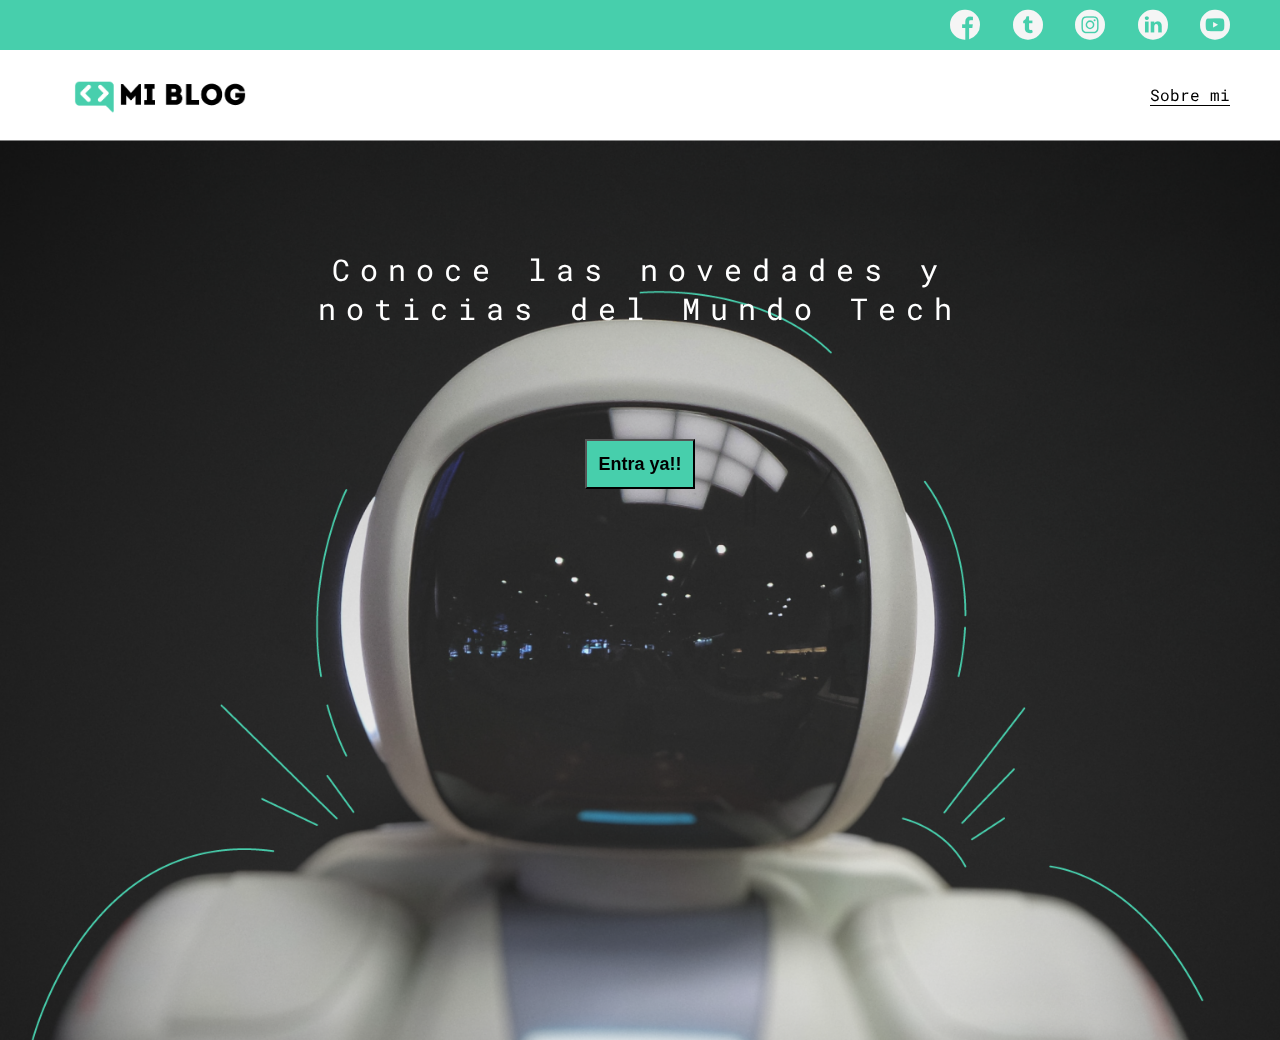
<file: index.html>
<!DOCTYPE html>
<html lang="en">
<head>
    <meta charset="UTF-8">
    <meta name="viewport" content="width=device-width, initial-scale=1.0">
    <link rel="stylesheet" href="css/main.css">
    <link rel="stylesheet" href="css/font/flaticon.css">
    <link rel="stylesheet" href="css/media-queries.css">
    <title>Mi Blog</title>
</head>
<body class="home-body">
    <header>
        <section class="header-icons-container">
            <div class="icons">
                <a href=""><span class="flaticon-001-facebook"></span></a>
                <a href=""><span class="flaticon-002-twitter"></span></a>
                <a href=""><span class="flaticon-011-instagram"></span></a>
                <a href=""><span class="flaticon-010-linkedin"></span></a>
                <a href=""><span class="flaticon-008-youtube"></span></a>
            </div>
        </section>
        <nav>
            <section class="nav-logo-container">
                    <a href=""><img src="assets/img/Logo-negro.png" alt="Logo de mi blog"></a>
            </section>
            <section class="profile-link">
                <a href="perfil.html">Sobre mi</a>
            </section>
        </nav>
    </header>
    <main class="home-main">
        <section>
            <p class="home-main-text">Conoce las novedades y noticias del Mundo Tech</p>
            <button class="home-main-button">
                <a href="blogs.html">Entra ya!!</a>
            </button>
        </section>
    </main>
</body>
</html>
</file>
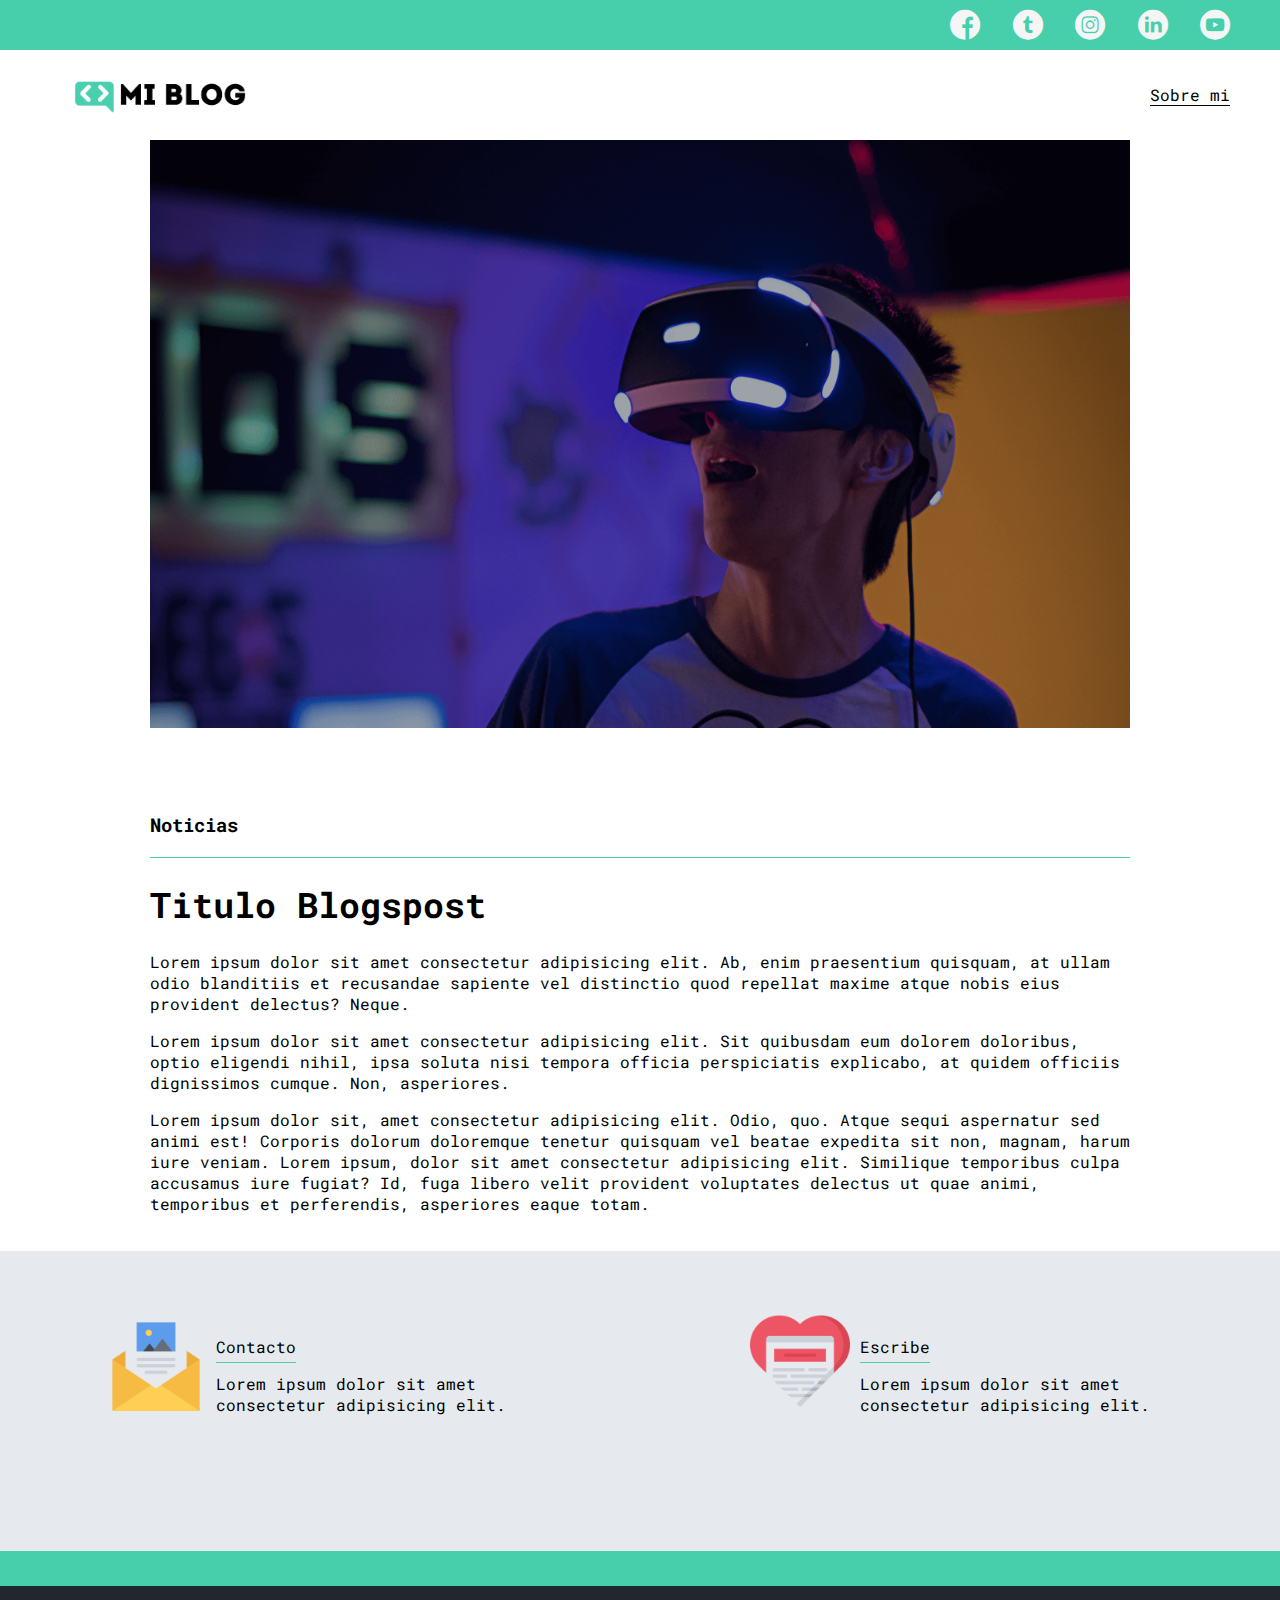
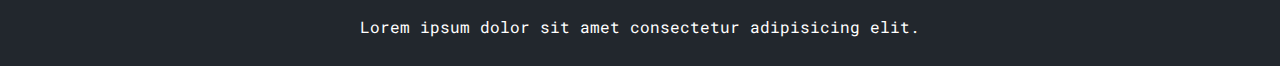
<file: blog.html>
<!DOCTYPE html>
<html lang="en">
<head>
    <meta charset="UTF-8">
    <meta name="viewport" content="width=device-width, initial-scale=1.0">
    <link rel="stylesheet" href="css/main.css">
    <link rel="stylesheet" href="css/font/flaticon.css">
    <link rel="stylesheet" href="css/media-queries.css">
    <title>Mi Blog</title>
</head>
<body>
    <header>
        <section class="header-icons-container">
            <div class="icons">
                <a href=""><span class="flaticon-001-facebook"></span></a>
                <a href=""><span class="flaticon-002-twitter"></span></a>
                <a href=""><span class="flaticon-011-instagram"></span></a>
                <a href=""><span class="flaticon-010-linkedin"></span></a>
                <a href=""><span class="flaticon-008-youtube"></span></a>
            </div>
        </section>
        <nav>
            <section class="nav-logo-container">
                    <a href="index.html"><img src="assets/img/Logo-negro.png" alt="Logo de mi blog"></a>
            </section>
            <section class="profile-link">
                <a href="perfil.html">Sobre mi</a>
            </section>
        </nav>
    </header>
    <main>
        <section class="grid-container blogpost-img-container">
            <img src="assets/img/post-1.png" alt="">
        </section>
        <secttion class="blogpost-main-container">
            <div class="grid-container">
                <h3>Noticias</h3>
                <article>
                    <h1>Titulo Blogspost</h1>
                    <p> Lorem ipsum dolor sit amet consectetur adipisicing elit. Ab, enim praesentium quisquam, at ullam odio blanditiis et recusandae sapiente vel distinctio quod repellat maxime atque nobis eius provident delectus? Neque.</p>
                    <p>Lorem ipsum dolor sit amet consectetur adipisicing elit. Sit quibusdam eum dolorem doloribus, optio eligendi nihil, ipsa soluta nisi tempora officia perspiciatis explicabo, at quidem officiis dignissimos cumque. Non, asperiores.</p>
                    <p>Lorem ipsum dolor sit, amet consectetur adipisicing elit. Odio, quo. Atque sequi aspernatur sed animi est! Corporis dolorum doloremque tenetur quisquam vel beatae expedita sit non, magnam, harum iure veniam. Lorem ipsum, dolor sit amet consectetur adipisicing elit. Similique temporibus culpa accusamus iure fugiat? Id, fuga libero velit provident voluptates delectus ut quae animi, temporibus et perferendis, asperiores eaque totam.</p>
                </article>
            </div>
        </secttion>
        <section class="contact-main-container">
            <div>
                <img src="assets/img/013-newsletter.png" alt="">
                <div class="contact-left">
                    <a href="">Contacto</a>
                    <p>Lorem ipsum dolor sit amet consectetur adipisicing elit.</p>
                </div>
            </div>
            <div>
                <img src="assets/img/006-like.png" alt="">
                <div class="contact-right">
                    <a href="">Escribe</a>
                    <p>Lorem ipsum dolor sit amet consectetur adipisicing elit.</p>
                </div>
            </div>
        </section>
    </main>
    <footer>
        <p>Lorem ipsum dolor sit amet consectetur adipisicing elit.</p>
    </footer>
</body>
</html>
</file>
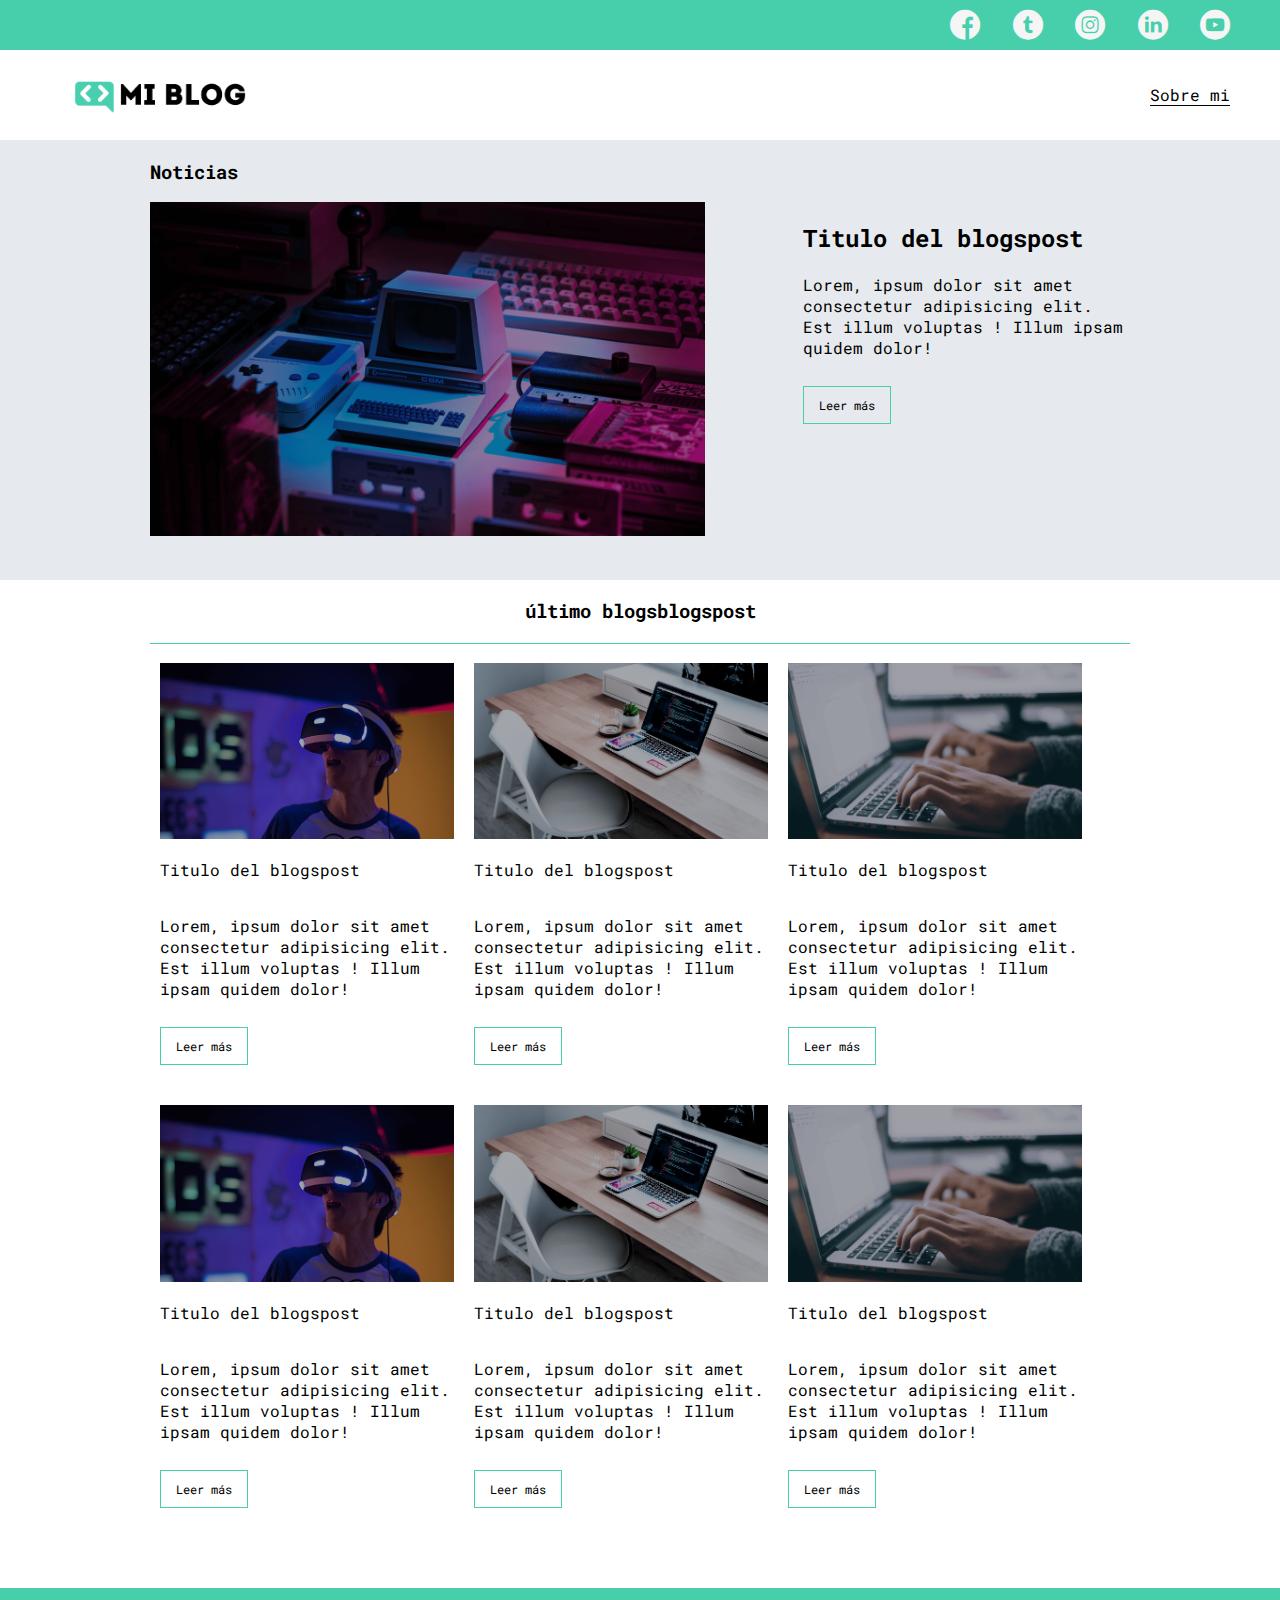
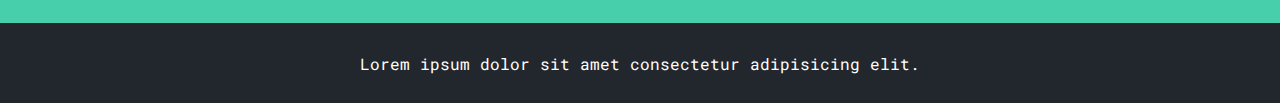
<file: blogs.html>
<!DOCTYPE html>
<html lang="en">
<head>
    <meta charset="UTF-8">
    <meta name="viewport" content="width=device-width, initial-scale=1.0">
    <link rel="stylesheet" href="css/main.css">
    <link rel="stylesheet" href="css/font/flaticon.css">
    <link rel="stylesheet" href="css/media-queries.css">
    <title>Mi Blog</title>
</head>
<body>
    <header>
        <section class="header-icons-container">
            <div class="icons">
                <a href=""><span class="flaticon-001-facebook"></span></a>
                <a href=""><span class="flaticon-002-twitter"></span></a>
                <a href=""><span class="flaticon-011-instagram"></span></a>
                <a href=""><span class="flaticon-010-linkedin"></span></a>
                <a href=""><span class="flaticon-008-youtube"></span></a>
            </div>
        </section>
        <nav>
            <section class="nav-logo-container">
                    <a href="index.html"><img src="assets/img/Logo-negro.png" alt="Logo de mi blog"></a>
            </section>
            <section class="profile-link">
                <a href="perfil.html">Sobre mi</a>
            </section>
        </nav>
    </header>
    <main class="blogs-main">
        <section class="blogs-news-container">
            <div class="grid-container blogs-main-news">
                <h3>Noticias</h3>
                <div class="blogs-news-img-container">
                    <img src="assets/img/main-news-img.png" alt="">
                </div>
                <div class="blogs-news-info-container">
                    <h2>Titulo del blogspost</h2>
                    <p>Lorem, ipsum dolor sit amet consectetur adipisicing elit. Est illum voluptas ! Illum ipsam quidem dolor!</p>
                    <a href="blog.html" class="blogs-button">Leer más</a>
                </div>
            </div>
        </section>
        <section class="blogs-posts-container">
            <div class="grid-container">
                <h3>último blogsblogspost</h3>
                <article class="posts-container">
                    <img src="assets/img/post-1.png" alt="">
                    <p>Titulo del blogspost</p>
                    <p>Lorem, ipsum dolor sit amet consectetur adipisicing elit. Est illum voluptas ! Illum ipsam quidem dolor!</p>
                    <a href="blog.html" class="blogs-button">Leer más</a>
                </article>
                <article class="posts-container">
                    <img src="assets/img/post-2.png" alt="">
                    <p>Titulo del blogspost</p>
                    <p>Lorem, ipsum dolor sit amet consectetur adipisicing elit. Est illum voluptas ! Illum ipsam quidem dolor!</p>
                    <a href="blog.html" class="blogs-button">Leer más</a>
                </article>
                <article class="posts-container">
                    <img src="assets/img/post-3.png" alt="">
                    <p>Titulo del blogspost</p>
                    <p>Lorem, ipsum dolor sit amet consectetur adipisicing elit. Est illum voluptas ! Illum ipsam quidem dolor!</p>
                    <a href="" class="blogs-button">Leer más</a>
                </article>
                <article class="posts-container">
                    <img src="assets/img/post-1.png" alt="">
                    <p>Titulo del blogspost</p>
                    <p>Lorem, ipsum dolor sit amet consectetur adipisicing elit. Est illum voluptas ! Illum ipsam quidem dolor!</p>
                    <a href="blog.html" class="blogs-button">Leer más</a>
                </article>
                <article class="posts-container">
                    <img src="assets/img/post-2.png" alt="">
                    <p>Titulo del blogspost</p>
                    <p>Lorem, ipsum dolor sit amet consectetur adipisicing elit. Est illum voluptas ! Illum ipsam quidem dolor!</p>
                    <a href="blog.html" class="blogs-button">Leer más</a>
                </article>
                <article class="posts-container">
                    <img src="assets/img/post-3.png" alt="">
                    <p>Titulo del blogspost</p>
                    <p>Lorem, ipsum dolor sit amet consectetur adipisicing elit. Est illum voluptas ! Illum ipsam quidem dolor!</p>
                    <a href="blog.html" class="blogs-button">Leer más</a>
                </article>
            </div>
        </section>
    </main>
    <footer>
        <p>Lorem ipsum dolor sit amet consectetur adipisicing elit.</p>
    </footer>
</body>
</html>
</file>
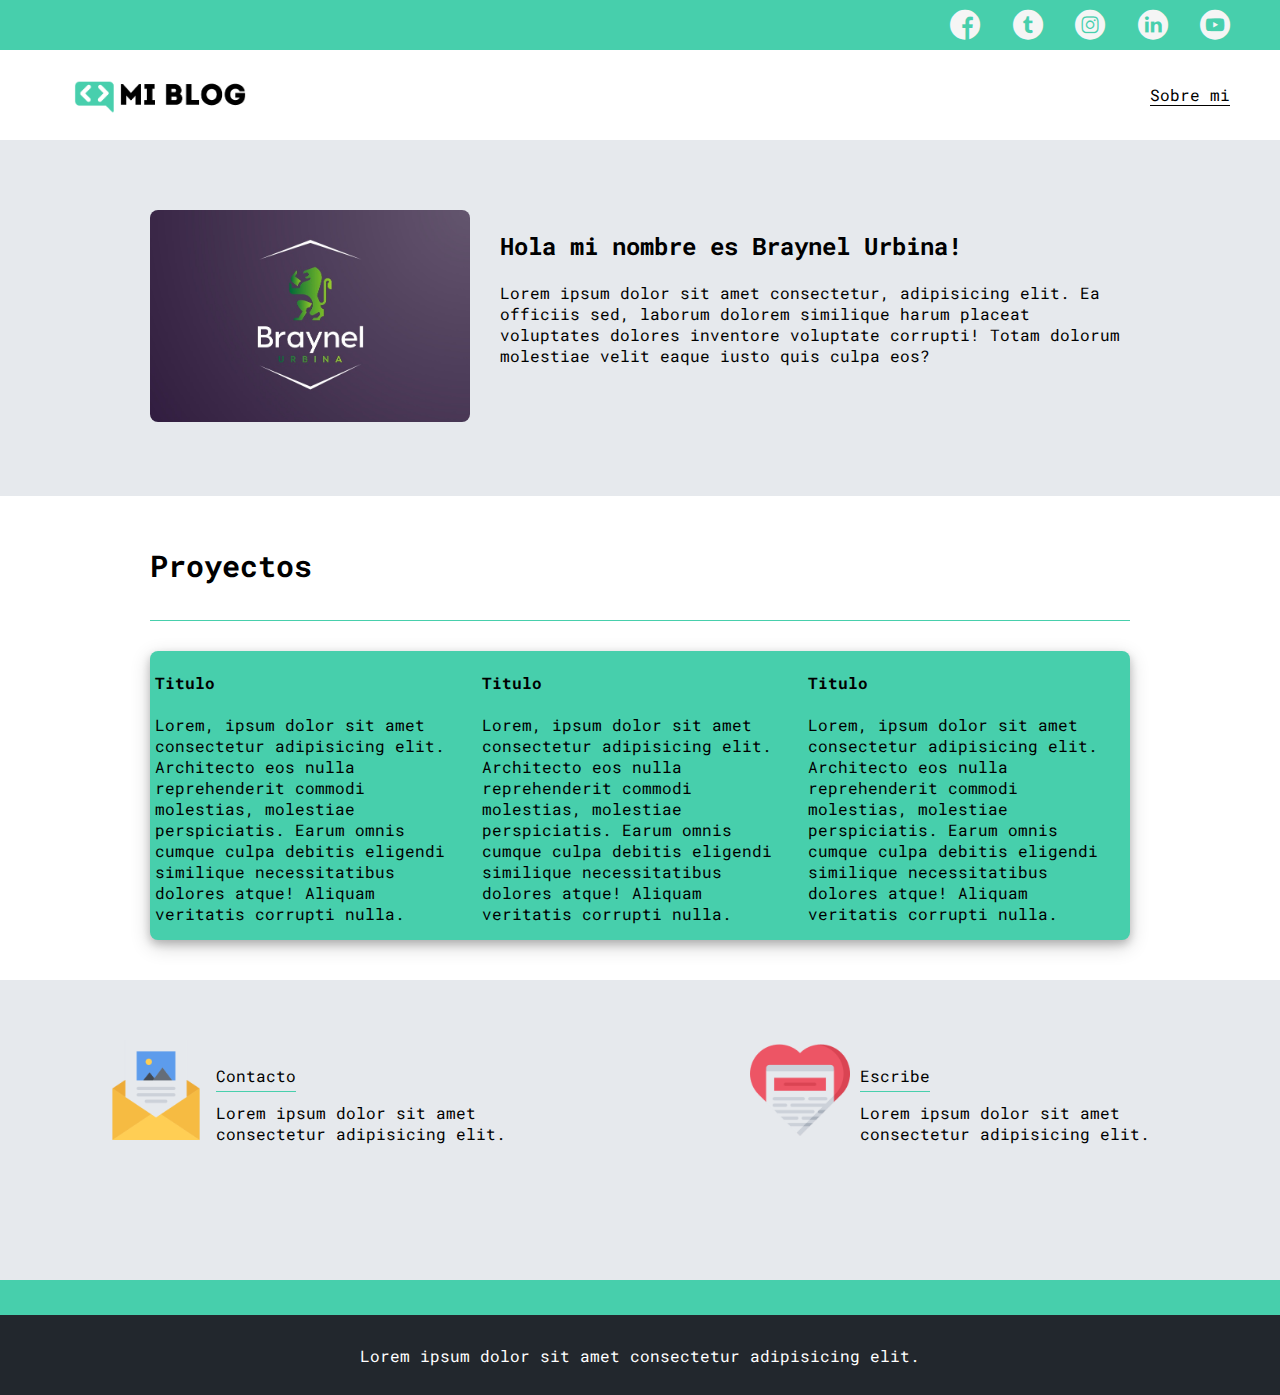
<file: perfil.html>
<!DOCTYPE html>
<html lang="en">
<head>
    <meta charset="UTF-8">
    <meta name="viewport" content="width=device-width, initial-scale=1.0">
    <link rel="stylesheet" href="css/main.css">
    <link rel="stylesheet" href="css/font/flaticon.css">
    <link rel="stylesheet" href="css/media-queries.css">
    <title>Mi Blog</title>
</head>
<body>
    <header>
        <section class="header-icons-container">
            <div class="icons">
                <a href=""><span class="flaticon-001-facebook"></span></a>
                <a href=""><span class="flaticon-002-twitter"></span></a>
                <a href=""><span class="flaticon-011-instagram"></span></a>
                <a href=""><span class="flaticon-010-linkedin"></span></a>
                <a href=""><span class="flaticon-008-youtube"></span></a>
            </div>
        </section>
        <nav>
            <section class="nav-logo-container">
                    <a href="index.html"><img src="assets/img/Logo-negro.png" alt="Logo de mi blog"></a>
            </section>
            <section class="profile-link">
                <a href="perfil.html">Sobre mi</a>
            </section>
        </nav>
    </header>
    <main>
        <section class="profile-main-container">
            <div class="grid-container profile-container">
                <div>
                    <img src="assets/img/_.jpg" alt="">
                </div>
                <div>
                    <h2>Hola mi nombre es Braynel Urbina!</h2>
                    <p>Lorem ipsum dolor sit amet consectetur, adipisicing elit. Ea officiis sed, laborum dolorem similique harum placeat voluptates dolores inventore voluptate corrupti! Totam dolorum molestiae velit eaque iusto quis culpa eos?</p>
                </div>
            </div>
        </section>
        <section class="profile-main-proyects">
            <div class="grid-container">
                <h3>Proyectos</h3>
                <div class="proyects-main-container">
                    <article class="proyects-container">
                        <h4>Titulo</h4>
                        <p>Lorem, ipsum dolor sit amet consectetur adipisicing elit. Architecto eos nulla reprehenderit commodi molestias, molestiae perspiciatis. Earum omnis cumque culpa debitis eligendi similique necessitatibus dolores atque! Aliquam veritatis corrupti nulla.</p>
                    </article>
                    <article class="proyects-container">
                        <h4>Titulo</h4>
                        <p>Lorem, ipsum dolor sit amet consectetur adipisicing elit. Architecto eos nulla reprehenderit commodi molestias, molestiae perspiciatis. Earum omnis cumque culpa debitis eligendi similique necessitatibus dolores atque! Aliquam veritatis corrupti nulla.</p>
                    </article>
                    <article class="proyects-container">
                        <h4>Titulo</h4>
                        <p>Lorem, ipsum dolor sit amet consectetur adipisicing elit. Architecto eos nulla reprehenderit commodi molestias, molestiae perspiciatis. Earum omnis cumque culpa debitis eligendi similique necessitatibus dolores atque! Aliquam veritatis corrupti nulla.</p>
                    </article>
                </div>
            </div>
        </section>
        <section class="contact-main-container">
            <div>
                <img src="assets/img/013-newsletter.png" alt="">
                <div class="contact-left">
                    <a href="">Contacto</a>
                    <p>Lorem ipsum dolor sit amet consectetur adipisicing elit.</p>
                </div>
            </div>
            <div>
                <img src="assets/img/006-like.png" alt="">
                <div class="contact-right">
                    <a href="">Escribe</a>
                    <p>Lorem ipsum dolor sit amet consectetur adipisicing elit.</p>
                </div>
            </div>
        </section>
    </main>
    <footer>
        <p>Lorem ipsum dolor sit amet consectetur adipisicing elit.</p>
    </footer>
</body>
</html>
</file>
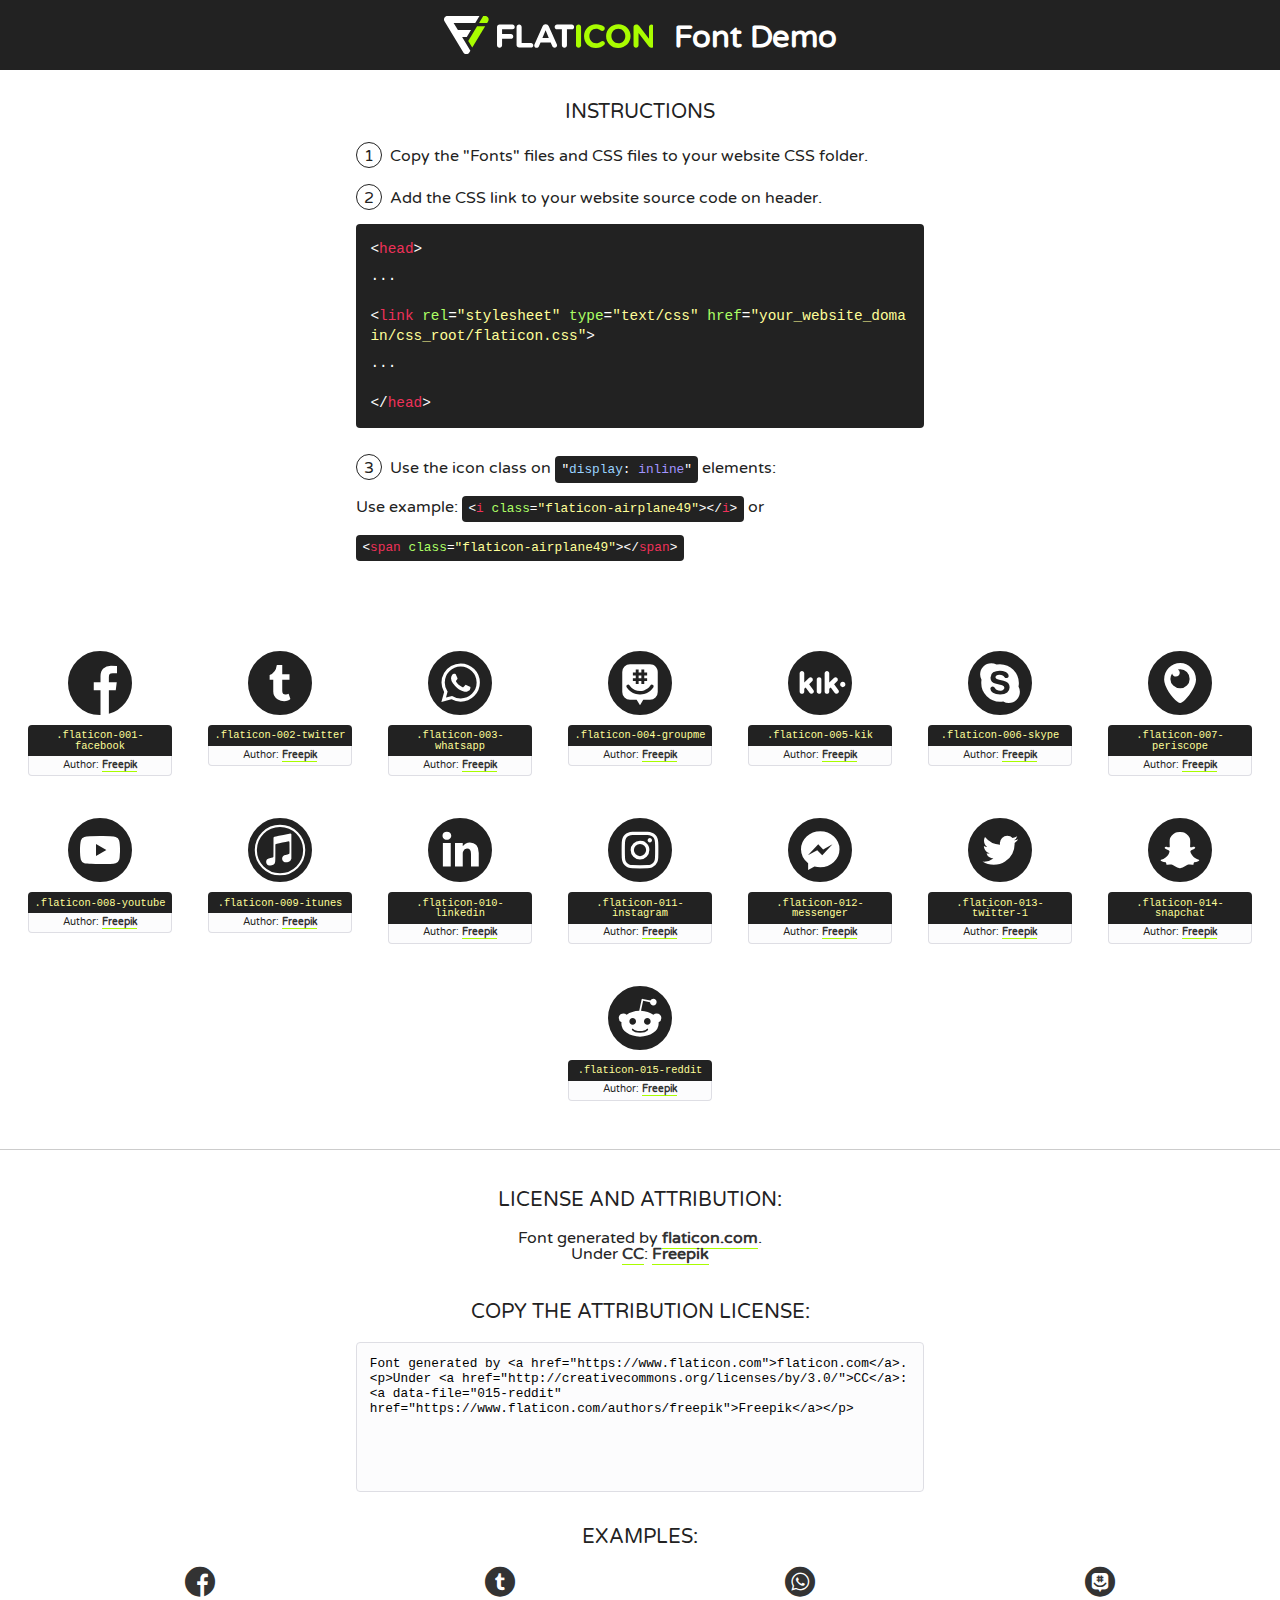
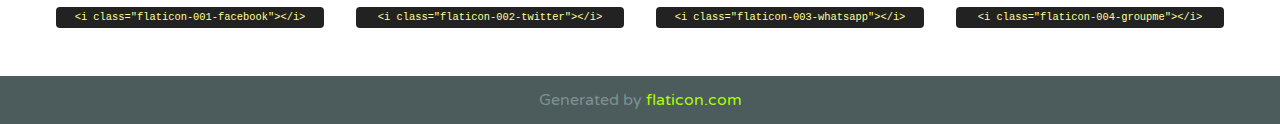
<file: css/font/flaticon.html>
<!DOCTYPE html>
<!--
  Flaticon icon font: Flaticon
  Creation date: 20/12/2018 09:27
-->
<html>
<!DOCTYPE html>
<html>

<head>
    <title>Flaticon WebFont</title>
    <link href="http://fonts.googleapis.com/css?family=Varela+Round" rel="stylesheet" type="text/css" />
    <link rel="stylesheet" type="text/css" href="flaticon.css">
    <meta charset="UTF-8">
    <style>
    html, body, div, span, applet, object, iframe,
    h1, h2, h3, h4, h5, h6, p, blockquote, pre,
    a, abbr, acronym, address, big, cite, code,
    del, dfn, em, img, ins, kbd, q, s, samp,
    small, strike, strong, sub, sup, tt, var,
    b, u, i, center,
    dl, dt, dd, ol, ul, li,
    fieldset, form, label, legend,
    table, caption, tbody, tfoot, thead, tr, th, td,
    article, aside, canvas, details, embed, 
    figure, figcaption, footer, header, hgroup, 
    menu, nav, output, ruby, section, summary,
    time, mark, audio, video {
        margin: 0;
        padding: 0;
        border: 0;
        font-size: 100%;
        font: inherit;
        vertical-align: baseline;
    }
    /* HTML5 display-role reset for older browsers */
    article, aside, details, figcaption, figure, 
    footer, header, hgroup, menu, nav, section {
        display: block;
    }
    body {
        line-height: 1;
    }
    ol, ul {
        list-style: none;
    }
    blockquote, q {
        quotes: none;
    }
    blockquote:before, blockquote:after,
    q:before, q:after {
        content: '';
        content: none;
    }
    table {
        border-collapse: collapse;
        border-spacing: 0;
    }
    body {
        font-family: 'Varela Round', Helvetica, Arial, sans-serif;
        font-size: 16px;
        color: #222;
    }
    a {
        color: #333;
        border-bottom: 1px solid #a9fd00;
        font-weight: bold;
        text-decoration: none;
    }
    * {
        -moz-box-sizing: border-box;
        -webkit-box-sizing: border-box;
        box-sizing: border-box;
        margin: 0;
        padding: 0;
    }
    [class^="flaticon-"]:before, [class*=" flaticon-"]:before, [class^="flaticon-"]:after, [class*=" flaticon-"]:after {
        font-family: Flaticon;
        font-size: 30px;
        font-style: normal;
        margin-left: 20px;
        color: #333;
    }
    .wrapper {
        max-width: 600px;
        margin: auto;
        padding: 0 1em;
    }
    .title {
        font-size: 1.25em;
        text-align: center;
        margin-bottom: 1em;
        text-transform: uppercase;
    }
    header {
        text-align: center;
        background-color: #222;
        color: #fff;
        padding: 1em;
    }
    header .logo {
        width: 210px;
        height: 38px;
        display: inline-block;
        vertical-align: middle;
        margin-right: 1em;
        border: none;
    }
    header strong {
        font-size: 1.95em;
        font-weight: bold;
        vertical-align: middle;
        margin-top: 5px;
        display: inline-block;
    }
    .demo {
        margin: 2em auto;
        line-height: 1.25em;
    }
    .demo ul li {
        margin-bottom: 1em;
    }
    .demo ul li .num {
        color: #222;
        border-radius: 20px;
        display: inline-block;
        width: 26px;
        padding: 3px;
        height: 26px;
        text-align: center;
        margin-right: 0.5em;
        border: 1px solid #222;
    }
    .demo ul li code {
        background-color: #222;
        border-radius: 4px;
        padding: 0.25em 0.5em;
        display: inline-block;
        color: #fff;
        font-family: Consolas,Monaco,Lucida Console,Liberation Mono,DejaVu Sans Mono,Bitstream Vera Sans Mono,Courier New, monospace;
        font-weight: lighter;
        margin-top: 1em;
        font-size: 0.8em;
        word-break: break-all;
    }
    .demo ul li code.big {
        padding: 1em;
        font-size: 0.9em;
    }
    .demo ul li code .red {
        color: #EF3159;
    }
    .demo ul li code .green {
        color: #ACFF65;
    }
    .demo ul li code .yellow {
        color: #FFFF99;
    }
    .demo ul li code .blue {
        color: #99D3FF;
    }
    .demo ul li code .purple {
        color: #A295FF;
    }
    .demo ul li code .dots {
        margin-top: 0.5em;
        display: block;
    }
    #glyphs {
        border-bottom: 1px solid #ccc;
        padding: 2em 0;
        text-align: center;
    }
    .glyph {
        display: inline-block;
        width: 9em;
        margin: 1em;
        text-align: center;
        vertical-align: top;
        background: #FFF;
    }
    .glyph .glyph-icon {
        padding: 10px;
        display: block;
        font-family:"Flaticon";
        font-size: 64px;
        line-height: 1;
    }
    .glyph .glyph-icon:before {
        font-size: 64px;
        color: #222;
        margin-left: 0;
    }
    .class-name {
        font-size: 0.65em;
        background-color: #222;
        color: #fff;
        border-radius: 4px 4px 0 0;
        padding: 0.5em;
        color: #FFFF99;
        font-family: Consolas,Monaco,Lucida Console,Liberation Mono,DejaVu Sans Mono,Bitstream Vera Sans Mono,Courier New, monospace;
    }
    .author-name {
        font-size: 0.6em;
        background-color: #fcfcfd;
        border: 1px solid #DEDEE4;
        border-top: 0;
        border-radius: 0 0 4px 4px;
        padding: 0.5em;
    }
    .class-name:last-child {
        font-size: 10px;
        color:#888;
    }
    .class-name:last-child a {
        font-size: 10px;
        color:#555;
    }
    .class-name:last-child a:hover {
        color:#a9fd00;
    }
    .glyph > input {
        display: block;
        width: 100px;
        margin: 5px auto;
        text-align: center;
        font-size: 12px;
        cursor: text;
    }
    .glyph > input.icon-input {
        font-family:"Flaticon";
        font-size: 16px;
        margin-bottom: 10px;
    }
    .attribution .title {
        margin-top: 2em;
    }
    .attribution textarea {
        background-color: #fcfcfd;
        padding: 1em;
        border: none;
        box-shadow: none;
        border: 1px solid #DEDEE4;
        border-radius: 4px;
        resize: none;
        width: 100%;
        height: 150px;
        font-size: 0.8em;
        font-family: Consolas,Monaco,Lucida Console,Liberation Mono,DejaVu Sans Mono,Bitstream Vera Sans Mono,Courier New, monospace;
        -webkit-appearance: none;
    }
    .iconsuse {
        margin: 2em auto;
        text-align: center;
        max-width: 1200px;
    }
    .iconsuse:after {
        content: '';
        display: table;
        clear: both;
    }
    .iconsuse .image {
        float: left;
        width: 25%;
        padding: 0 1em;
    }
    .iconsuse .image p {
        margin-bottom: 1em;
    }
    .iconsuse .image span {
        display: block;
        font-size: 0.65em;
        background-color: #222;
        color: #fff;
        border-radius: 4px;
        padding: 0.5em;
        color: #FFFF99;
        margin-top: 1em;
        font-family: Consolas,Monaco,Lucida Console,Liberation Mono,DejaVu Sans Mono,Bitstream Vera Sans Mono,Courier New, monospace;
    }
    #footer {
        text-align: center;
        background-color: #4C5B5C;
        color: #7c9192;
        padding: 1em;
    }
    #footer a {
        border: none;
        color: #a9fd00;
        font-weight: normal;
    }
    @media (max-width: 960px) {
        .iconsuse .image {
            width: 50%;
        }
    }
    @media (max-width: 560px) {
        .iconsuse .image {
            width: 100%;
        }
    }
    </style>
</head>

<body class="characters-off">

    <header>
        <a href="https://www.flaticon.com" target="_blank" class="logo">
            <svg version="1.1" xmlns="http://www.w3.org/2000/svg" xmlns:xlink="http://www.w3.org/1999/xlink" xmlns:a="http://ns.adobe.com/AdobeSVGViewerExtensions/3.0/" viewBox="0 0 560.875 102.036" enable-background="new 0 0 560.875 102.036" xml:space="preserve">
                <defs>
                </defs>
                <g>
                    <g class="letters">
                        <path fill="#ffffff" d="M141.596,29.675c0-3.777,2.985-6.767,6.764-6.767h34.438c3.426,0,6.15,2.728,6.15,6.15
                        c0,3.43-2.724,6.149-6.15,6.149h-27.674v13.091h23.719c3.429,0,6.151,2.724,6.151,6.15c0,3.43-2.723,6.149-6.151,6.149h-23.719
                        v17.574c0,3.773-2.986,6.761-6.764,6.761c-3.779,0-6.764-2.989-6.764-6.761V29.675z"></path>
                        <path fill="#ffffff" d="M193.844,29.149c0-3.781,2.985-6.767,6.764-6.767c3.776,0,6.763,2.985,6.763,6.767v42.957h25.039
                        c3.426,0,6.149,2.726,6.149,6.153c0,3.425-2.723,6.15-6.149,6.15h-31.802c-3.779,0-6.764-2.986-6.764-6.768V29.149z"></path>
                        <path fill="#ffffff" d="M241.891,75.71l21.438-48.407c1.492-3.341,4.215-5.357,7.906-5.357h0.792
                        c3.686,0,6.323,2.017,7.815,5.357l21.439,48.407c0.436,0.967,0.701,1.845,0.701,2.723c0,3.602-2.809,6.501-6.414,6.501
                        c-3.161,0-5.269-1.845-6.499-4.655l-4.132-9.661h-27.059l-4.301,10.102c-1.144,2.631-3.426,4.214-6.237,4.214
                        c-3.517,0-6.24-2.81-6.24-6.325C241.1,77.64,241.451,76.677,241.891,75.71z M279.932,58.666l-8.521-20.297l-8.526,20.297H279.932
                        z"></path>
                        <path fill="#ffffff" d="M314.864,35.387H301.86c-3.429,0-6.239-2.813-6.239-6.238c0-3.429,2.811-6.24,6.239-6.24h39.533
                        c3.426,0,6.237,2.811,6.237,6.24c0,3.425-2.811,6.238-6.237,6.238h-13.001v42.785c0,3.773-2.99,6.761-6.764,6.761
                        c-3.779,0-6.764-2.989-6.764-6.761V35.387z"></path>
                        <path fill="#A9FD00" d="M352.615,29.149c0-3.781,2.985-6.767,6.767-6.767c3.774,0,6.761,2.985,6.761,6.767v49.024
                        c0,3.773-2.987,6.761-6.761,6.761c-3.781,0-6.767-2.989-6.767-6.761V29.149z"></path>
                        <path fill="#A9FD00" d="M374.132,53.836v-0.179c0-17.481,13.178-31.801,32.065-31.801c9.22,0,15.459,2.458,20.557,6.238
                        c1.402,1.054,2.637,2.985,2.637,5.357c0,3.692-2.985,6.59-6.681,6.59c-1.845,0-3.071-0.702-4.044-1.319
                        c-3.776-2.813-7.729-4.393-12.562-4.393c-10.364,0-17.831,8.611-17.831,19.154v0.173c0,10.542,7.291,19.329,17.831,19.329
                        c5.715,0,9.492-1.756,13.359-4.834c1.049-0.874,2.458-1.491,4.039-1.491c3.429,0,6.325,2.813,6.325,6.236
                        c0,2.106-1.056,3.78-2.282,4.834c-5.539,4.834-12.036,7.733-21.878,7.733C387.572,85.464,374.132,71.493,374.132,53.836z"></path>
                        <path fill="#A9FD00" d="M433.009,53.836v-0.179c0-17.481,13.79-31.801,32.766-31.801c18.981,0,32.592,14.143,32.592,31.628v0.173
                        c0,17.483-13.785,31.807-32.769,31.807C446.625,85.464,433.009,71.32,433.009,53.836z M484.224,53.836v-0.179
                        c0-10.539-7.725-19.326-18.626-19.326c-10.893,0-18.449,8.611-18.449,19.154v0.173c0,10.542,7.73,19.329,18.626,19.329
                        C476.676,72.986,484.224,64.378,484.224,53.836z"></path>
                        <path fill="#A9FD00" d="M506.233,29.321c0-3.774,2.99-6.763,6.767-6.763h1.401c3.252,0,5.183,1.583,7.029,3.953l26.093,34.265
                        V29.059c0-3.692,2.99-6.677,6.681-6.677c3.683,0,6.671,2.985,6.671,6.677v48.934c0,3.78-2.987,6.765-6.764,6.765h-0.436
                        c-3.257,0-5.188-1.581-7.034-3.953l-27.056-35.492v32.944c0,3.687-2.985,6.676-6.678,6.676c-3.683,0-6.673-2.989-6.673-6.676
                        V29.321z"></path>
                    </g>
                    <g class="insignia">
                        <path fill="#ffffff" d="M48.372,56.137h12.517l11.156-18.537H37.186L25.688,18.539h57.825L94.668,0H9.271
                        C5.925,0,2.842,1.801,1.198,4.716c-1.644,2.907-1.593,6.482,0.134,9.343l50.38,83.501c1.678,2.781,4.689,4.476,7.938,4.476
                        c3.246,0,6.257-1.695,7.935-4.476l2.898-4.804L48.372,56.137z"></path>
                        <g class="i">
                            <path fill="#A9FD00" d="M93.575,18.539h0.031v0.004l21.652,0.004l2.705-4.488c1.727-2.861,1.778-6.436,0.133-9.343
                            C116.454,1.801,113.371,0,110.026,0h-5.294L93.575,18.539z"></path>
                            <polygon fill="#A9FD00" points="88.291,27.356 64.725,66.486 75.519,84.404 109.942,27.356"></polygon>
                        </g>
                    </g>
                </g>
            </svg>
        </a>
        <strong>Font Demo</strong>
    </header>


    <section class="demo wrapper">

        <p class="title">Instructions</p>

        <ul>
            <li>
                <span class="num">1</span>Copy the "Fonts" files and CSS files to your website CSS folder.
            </li>
            <li>
                <span class="num">2</span>Add the CSS link to your website source code on header.
                <code class="big">
                    &lt;<span class="red">head</span>&gt;
                    <br/><span class="dots">...</span>
                    <br/>&lt;<span class="red">link</span> <span class="green">rel</span>=<span class="yellow">"stylesheet"</span> <span class="green">type</span>=<span class="yellow">"text/css"</span> <span class="green">href</span>=<span class="yellow">"your_website_domain/css_root/flaticon.css"</span>&gt;
                    <br/><span class="dots">...</span>
                    <br/>&lt;/<span class="red">head</span>&gt;
                </code>
            </li>

            <li>
                <p>
                    <span class="num">3</span>Use the icon class on <code>"<span class="blue">display</span>:<span class="purple"> inline</span>"</code> elements:
                    <br />
                    Use example: <code>&lt;<span class="red">i</span> <span class="green">class</span>=<span class="yellow">&quot;flaticon-airplane49&quot;</span>&gt;&lt;/<span class="red">i</span>&gt;</code> or <code>&lt;<span class="red">span</span> <span class="green">class</span>=<span class="yellow">&quot;flaticon-airplane49&quot;</span>&gt;&lt;/<span class="red">span</span>&gt;</code>
            </li>
        </ul>

    </section>




   <section id="glyphs">          
    
      
        <div class="glyph"><div class="glyph-icon flaticon-001-facebook"></div>
            <div class="class-name">.flaticon-001-facebook</div>
            <div class="author-name">Author: <a data-file="001-facebook" href="https://www.flaticon.com/authors/freepik">Freepik</a> </div> 
        </div>        
        
        <div class="glyph"><div class="glyph-icon flaticon-002-twitter"></div>
            <div class="class-name">.flaticon-002-twitter</div>
            <div class="author-name">Author: <a data-file="002-twitter" href="https://www.flaticon.com/authors/freepik">Freepik</a> </div> 
        </div>        
        
        <div class="glyph"><div class="glyph-icon flaticon-003-whatsapp"></div>
            <div class="class-name">.flaticon-003-whatsapp</div>
            <div class="author-name">Author: <a data-file="003-whatsapp" href="https://www.flaticon.com/authors/freepik">Freepik</a> </div> 
        </div>        
        
        <div class="glyph"><div class="glyph-icon flaticon-004-groupme"></div>
            <div class="class-name">.flaticon-004-groupme</div>
            <div class="author-name">Author: <a data-file="004-groupme" href="https://www.flaticon.com/authors/freepik">Freepik</a> </div> 
        </div>        
        
        <div class="glyph"><div class="glyph-icon flaticon-005-kik"></div>
            <div class="class-name">.flaticon-005-kik</div>
            <div class="author-name">Author: <a data-file="005-kik" href="https://www.flaticon.com/authors/freepik">Freepik</a> </div> 
        </div>        
        
        <div class="glyph"><div class="glyph-icon flaticon-006-skype"></div>
            <div class="class-name">.flaticon-006-skype</div>
            <div class="author-name">Author: <a data-file="006-skype" href="https://www.flaticon.com/authors/freepik">Freepik</a> </div> 
        </div>        
        
        <div class="glyph"><div class="glyph-icon flaticon-007-periscope"></div>
            <div class="class-name">.flaticon-007-periscope</div>
            <div class="author-name">Author: <a data-file="007-periscope" href="https://www.flaticon.com/authors/freepik">Freepik</a> </div> 
        </div>        
        
        <div class="glyph"><div class="glyph-icon flaticon-008-youtube"></div>
            <div class="class-name">.flaticon-008-youtube</div>
            <div class="author-name">Author: <a data-file="008-youtube" href="https://www.flaticon.com/authors/freepik">Freepik</a> </div> 
        </div>        
        
        <div class="glyph"><div class="glyph-icon flaticon-009-itunes"></div>
            <div class="class-name">.flaticon-009-itunes</div>
            <div class="author-name">Author: <a data-file="009-itunes" href="https://www.flaticon.com/authors/freepik">Freepik</a> </div> 
        </div>        
        
        <div class="glyph"><div class="glyph-icon flaticon-010-linkedin"></div>
            <div class="class-name">.flaticon-010-linkedin</div>
            <div class="author-name">Author: <a data-file="010-linkedin" href="https://www.flaticon.com/authors/freepik">Freepik</a> </div> 
        </div>        
        
        <div class="glyph"><div class="glyph-icon flaticon-011-instagram"></div>
            <div class="class-name">.flaticon-011-instagram</div>
            <div class="author-name">Author: <a data-file="011-instagram" href="https://www.flaticon.com/authors/freepik">Freepik</a> </div> 
        </div>        
        
        <div class="glyph"><div class="glyph-icon flaticon-012-messenger"></div>
            <div class="class-name">.flaticon-012-messenger</div>
            <div class="author-name">Author: <a data-file="012-messenger" href="https://www.flaticon.com/authors/freepik">Freepik</a> </div> 
        </div>        
        
        <div class="glyph"><div class="glyph-icon flaticon-013-twitter-1"></div>
            <div class="class-name">.flaticon-013-twitter-1</div>
            <div class="author-name">Author: <a data-file="013-twitter-1" href="https://www.flaticon.com/authors/freepik">Freepik</a> </div> 
        </div>        
        
        <div class="glyph"><div class="glyph-icon flaticon-014-snapchat"></div>
            <div class="class-name">.flaticon-014-snapchat</div>
            <div class="author-name">Author: <a data-file="014-snapchat" href="https://www.flaticon.com/authors/freepik">Freepik</a> </div> 
        </div>        
        
        <div class="glyph"><div class="glyph-icon flaticon-015-reddit"></div>
            <div class="class-name">.flaticon-015-reddit</div>
            <div class="author-name">Author: <a data-file="015-reddit" href="https://www.flaticon.com/authors/freepik">Freepik</a> </div> 
        </div>        
        

    </section>



    <section class="attribution wrapper"   style="text-align:center;">

      <div class="title">License and attribution:</div><div class="attrDiv">Font generated by <a href="https://www.flaticon.com">flaticon.com</a>. <div><p>Under <a href="http://creativecommons.org/licenses/by/3.0/">CC</a>: <a data-file="015-reddit" href="https://www.flaticon.com/authors/freepik">Freepik</a></p>  </div>
      </div>
      <div class="title">Copy the Attribution License:</div>

    <textarea onclick="this.focus();this.select();">Font generated by &lt;a href=&quot;https://www.flaticon.com&quot;&gt;flaticon.com&lt;/a&gt;. <p>Under <a href="http://creativecommons.org/licenses/by/3.0/">CC</a>: <a data-file="015-reddit" href="https://www.flaticon.com/authors/freepik">Freepik</a></p>  
     </textarea>

    </section>

    <section class="iconsuse">

          <div class="title">Examples:</div>            
             
            <div class="image">
                <p>
                    <i class="glyph-icon flaticon-001-facebook"></i> 
                    <span>&lt;i class=&quot;flaticon-001-facebook&quot;&gt;&lt;/i&gt;</span>
                </p>
            </div>
            
            <div class="image">
                <p>
                    <i class="glyph-icon flaticon-002-twitter"></i> 
                    <span>&lt;i class=&quot;flaticon-002-twitter&quot;&gt;&lt;/i&gt;</span>
                </p>
            </div>
            
            <div class="image">
                <p>
                    <i class="glyph-icon flaticon-003-whatsapp"></i> 
                    <span>&lt;i class=&quot;flaticon-003-whatsapp&quot;&gt;&lt;/i&gt;</span>
                </p>
            </div>
            
            <div class="image">
                <p>
                    <i class="glyph-icon flaticon-004-groupme"></i> 
                    <span>&lt;i class=&quot;flaticon-004-groupme&quot;&gt;&lt;/i&gt;</span>
                </p>
            </div>
                       
        </div>
                            
    </section>

<div id="footer">
    <div>Generated by <a href="https://www.flaticon.com">flaticon.com</a>
    </div>
</div>



</body>
</html>
</file>
<file: css/main.css>
@import url('https://fonts.googleapis.com/css?family=Roboto+Mono:400,500,700|Roboto+Slab:400,700|Roboto:400,500,700,900&display=swap');

body{
    font-family: 'Roboto Mono', monospace;
    margin: 0;
    padding: 0;
}
.home-body{
    position: fixed;
    top: 0;
    bottom: 0;
    left: 0;
    right: 0;

}
.grid-container{ /*todo este de grid container centra todos los aechivo de la pagina y lo ajusta en los 980px para que se vea como las paginas etc*/
    max-width: 980px;
    margin: auto;
}
a{
    text-decoration: none;
    display: inline;
    color: black;
}
header{
    width: 100%;
    height: 140px;
    display: grid;
    grid-template-rows: 1fr 1fr;
}
header .header-icons-container{
    width: 100%;
    height: 50px;
    display: grid;
    background-color: #47cfac;
}
header .header-icons-container .icons{
    width: 300px;
    height: auto;
    display: flex;
    justify-items: flex-end;
    align-items: center;
    justify-content: space-between;
    justify-self: end;
    margin-right: 50px;
}
header .icons span{
    color: whitesmoke;
}
nav{
    display: grid;
    grid-template-columns: 1fr 1fr;
    height: 90px;
}
nav .nav-logo-container{
    margin-left: 50px;
}
nav .nav-logo-container img{
    width: 220px;
    margin-top: 10px;

}
nav .profile-link{
    display: flex;
    align-items: center;
    justify-content: flex-end;
    margin-right: 50px;
}
nav .profile-link a{
    color: black;
    border-bottom: 1px solid black;
}
.home-main{
    display: grid;
    grid-template-columns: 1fr 4fr 1fr;
    height: 100%;
    background-image: url('../assets/img/Cover.png');
    background-position: center;
    background-repeat: no-repeat;
    background-size: cover;
}
.home-main section{
    display: grid;
    grid-column: 2;
    justify-items: center;
    height: 350px;
    margin-top: 80px;
}
.home-main-text{
    font-family: 'Roboto mono', monospace;
    font-size: 30px;
    font-weight: 700px;
    letter-spacing: 10px;
    color: white;
    text-align: center;
}
.home-main-button{
    width: 110px;
    height: 50px;
    background-color: #47cfac;
    display: grid;
    align-items: center;
    
}
.home-main-button a{
    font-weight: 700;
    font-size: 18px;
}
.blogs-main{
    display: grid;
}
.blogs-news-container{
    background-color: #e6e9ed;
    padding: 0 50px 40px;
}
.blogs-main-news{
    display: grid;
    grid-template-columns: 2fr 1fr;
    grid-template-rows: 2fr;
    /* background-color: aqua; */
}
.blogs-news-img-container{
    grid-column: 1;
    /* background-color: black; */
}
.blogs-news-img-container img{
    width: 85%;
    /* background-color: blue; */
}
.blogs-news-info-container{
    grid-column: 2;
    /* background-color: yellowgreen; */
}
.blogs-news-info-container p{
    margin-bottom: 35px;
}
.blogs-posts-container{
    padding: 0 50px 40px;
}
.blogs-posts-container h3{
    border-bottom: 1px solid #47cfac;
    padding-bottom: 20px;
    text-align: center;
}
.blogs-button{
    border: 1px solid #47cfac;
    padding: 10px 15px;
    font-size: 12px;
}
.blogs-posts-container .posts-container{
    display: inline-block;
    padding-left: 10px;
    max-width: 30%;
    margin-bottom: 50px;
} 
.blogs-posts-container .posts-container p{
    margin-bottom: 35px;
}
.blogs-posts-container .posts-container img{
    width: 100%;
}
footer{
    width: 100%;
    height: 80px;
    background-color: #22272d;
    border-top: 35px solid #47cfac;
}
footer p{
    color: white;
    margin-top: 30px;
    text-align: center;
}
.blogpost-img-container{
    padding: 0 50px 40px;
}
.blogpost-img-container img{
    width: 100%;
}
.blogpost-main-container{
    padding: 0 50px 40px;
}
.blogpost-main-container h3{
    border-bottom: 1px solid #47cfac;
    padding-bottom: 20px;
}
h1{
    font-size: 35px;
}

.contact-main-container{
    width: 100%;
    min-height: 250px;
    background-color: #e6e9ed;
    text-align: center;
    padding-bottom: 50px;
}
.contact-main-container div{
 display: inline-block;
 width: 49.5%;
 height: 100%;   
}
.contact-main-container div a{
    border-bottom: 1px solid #47cfac;
    padding-bottom: 5px;
}
.contact-main-container .contact-left, .contact-right{
    text-align: initial;
    margin-top: 85px;
}
.contact-main-container img{
    width: 100px;
}
.profile-main-container{
  padding: 70px 40px;
  background-color: #e6e9ed;
  margin-bottom: 50px; 
}
.profile-main-container img{
    width: 320px;
    margin-right: 30px;
    border-radius: 8px;
}
.profile-main-container .profile-container{
    display: flex;
}
.profile-main-proyects{
    padding: 0 50px 40px;
}
.profile-main-proyects h3{
    border-bottom: 1px solid #47cfac;
    padding-bottom: 35px;
    font-size: 30px;
}
.proyects-main-container{
    display: grid;
    grid-template-columns: 1fr 1fr 1fr;
    background-color: #47cfac;
    /* color: rgb(255, 255, 255); */
    border-radius: 8px;
    box-shadow: 0 4px 8px 0 rgba(0, 0, 0, 0.2), 0 6px 20px 0 rgba(0, 0, 0, 0.19);

}
.proyects-container{
    padding: 0 5px;
}
</file>
<file: css/font/flaticon.css>
/*
  	Flaticon icon font: Flaticon
  	Creation date: 20/12/2018 09:27
  	*/

@font-face {
  font-family: "Flaticon";
  src: url("./Flaticon.eot");
  src: url("./Flaticon.eot?#iefix") format("embedded-opentype"),
       url("./Flaticon.woff") format("woff"),
       url("./Flaticon.ttf") format("truetype"),
       url("./Flaticon.svg#Flaticon") format("svg");
  font-weight: normal;
  font-style: normal;
}

@media screen and (-webkit-min-device-pixel-ratio:0) {
  @font-face {
    font-family: "Flaticon";
    src: url("./Flaticon.svg#Flaticon") format("svg");
  }
}

[class^="flaticon-"]:before, [class*=" flaticon-"]:before,
[class^="flaticon-"]:after, [class*=" flaticon-"]:after {   
  font-family: Flaticon;
        font-size: 30px;
font-style: normal;
margin-left: 20px;
}

.flaticon-001-facebook:before { content: "\f100"; }
.flaticon-002-twitter:before { content: "\f101"; }
.flaticon-003-whatsapp:before { content: "\f102"; }
.flaticon-004-groupme:before { content: "\f103"; }
.flaticon-005-kik:before { content: "\f104"; }
.flaticon-006-skype:before { content: "\f105"; }
.flaticon-007-periscope:before { content: "\f106"; }
.flaticon-008-youtube:before { content: "\f107"; }
.flaticon-009-itunes:before { content: "\f108"; }
.flaticon-010-linkedin:before { content: "\f109"; }
.flaticon-011-instagram:before { content: "\f10a"; }
.flaticon-012-messenger:before { content: "\f10b"; }
.flaticon-013-twitter-1:before { content: "\f10c"; }
.flaticon-014-snapchat:before { content: "\f10d"; }
.flaticon-015-reddit:before { content: "\f10e"; }
</file>
<file: css/media-queries.css>
@media (max-width: 900px){
    .blogs-main-news{
        grid-template-columns: 1fr;
        grid-template-rows: 3fr;
    }
    .blogs-news-img-container{
        grid-row: 2px;
    }
    .blogs-news-info-container{
        grid-column: 1;
        grid-template-rows: 3;
    }
    .blogs-posts-container .posts-container{
        max-width: 45%;
    }
    .proyects-main-container{
        grid-template-columns: 1fr 1fr;
        grid-template-rows: 2fr;
    }
    .profile-main-container .profile-container{
        display: block;
    }
  
}
@media (max-width: 600px) {
    .blogs-posts-container .posts-container{
        max-width: 95%; /*se utiliza para que se vuelvaresponsive*/
    }
}
</file>
